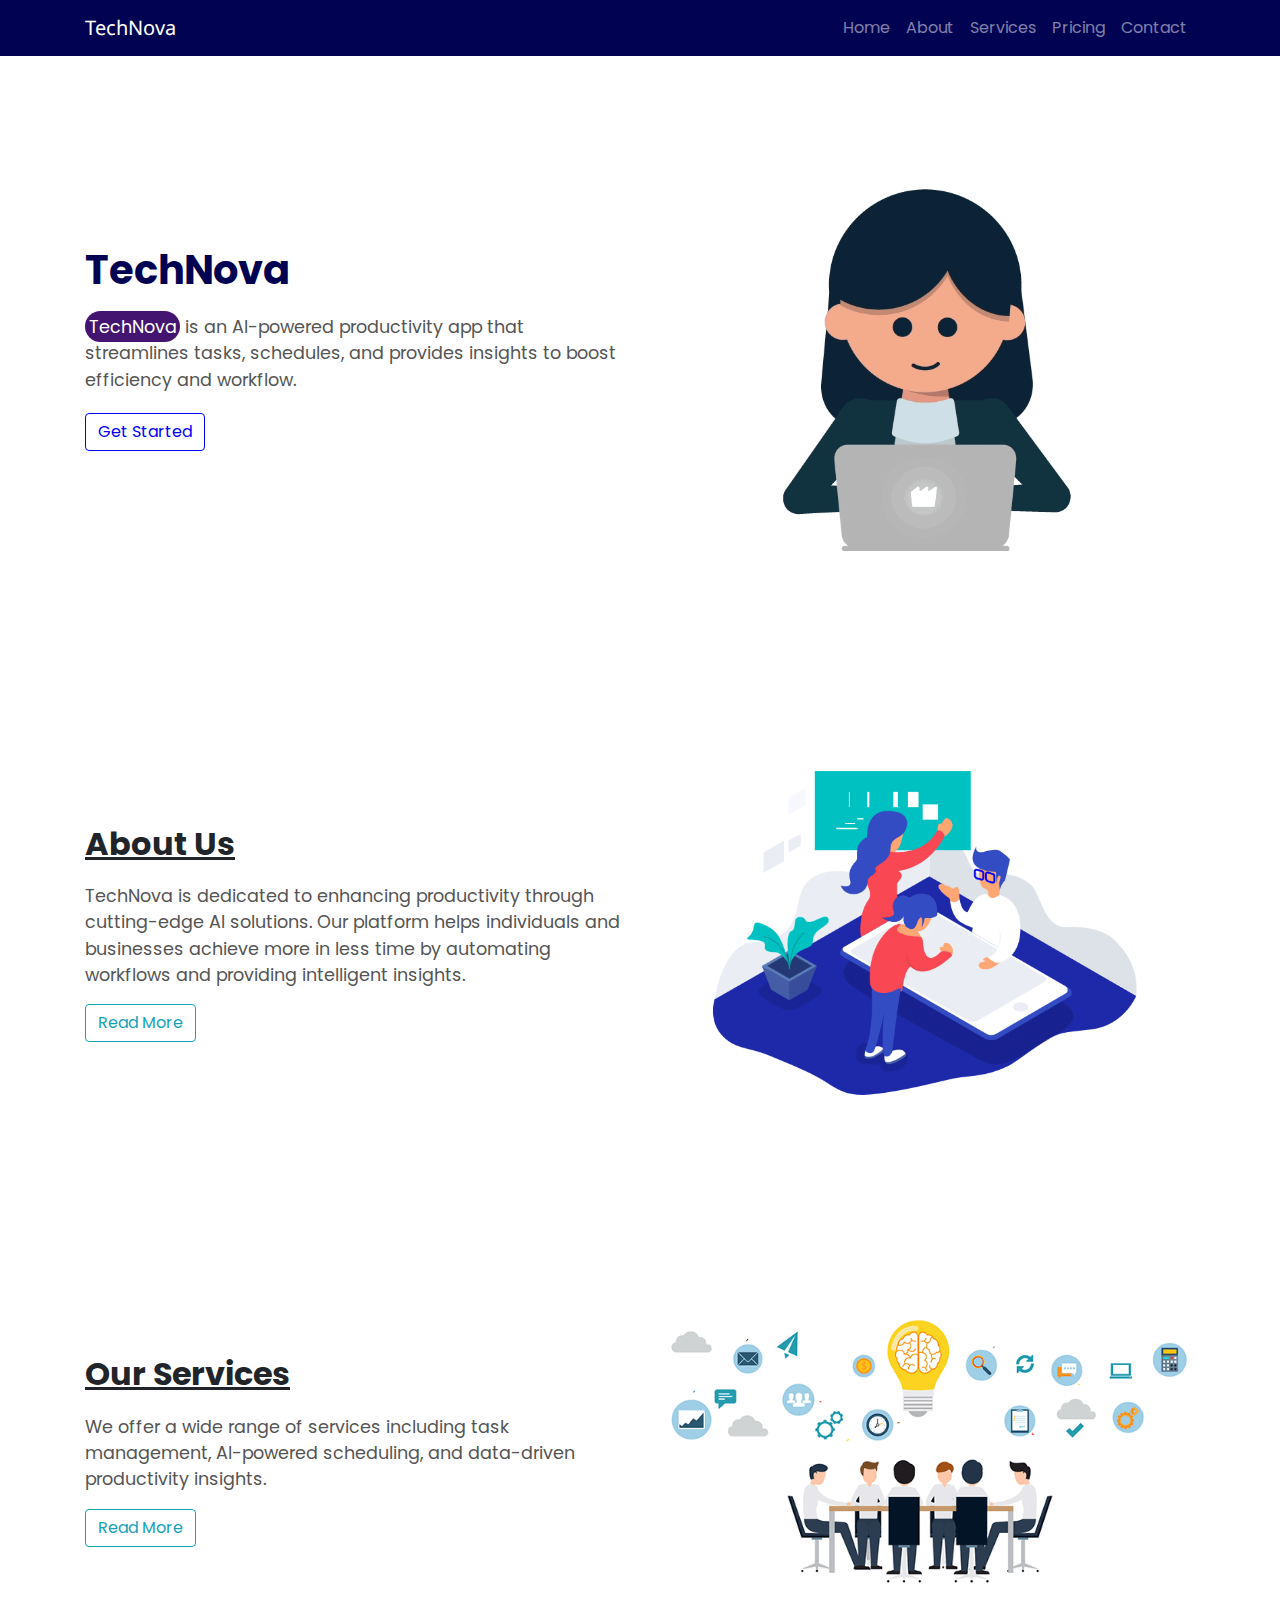
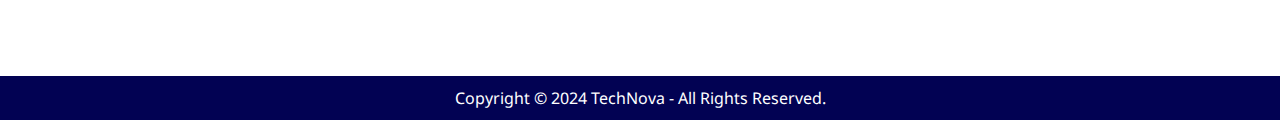
<file: index.html>
<!DOCTYPE html>
<html lang="en">
<head>
    <meta charset="UTF-8">
    <meta name="viewport" content="width=device-width, initial-scale=1.0">
    <link rel="stylesheet" href="https://cdn.jsdelivr.net/npm/bootstrap@4.4.1/dist/css/bootstrap.min.css">
    <link href="style.css" rel="stylesheet">
   <link rel="shortcut icon" href="TechNova.jpeg" type="image/x-icon">
    <title>TechNova</title>
</head>
<body>
    
<!-- Navbar -->
<nav class="navbar navbar-expand-lg navbar-dark bg-" id="navbar">
    <div class="container">
        <a class="navbar-brand" href="index.html">TechNova</a>
        <button class="navbar-toggler" type="" data-toggle="collapse" data-target="#navbarNav">
            <span class="navbar-toggler-icon"></span>
        </button>
        <div class="collapse navbar-collapse" id="navbarNav">
            <ul class="navbar-nav ml-auto">
                <li class="nav-item"><a class="nav-link" href="index.html">Home</a></li>
                <li class="nav-item"><a class="nav-link" href="#about">About</a></li>
                <li class="nav-item"><a class="nav-link" href="#services">Services</a></li>
                <li class="nav-item"><a class="nav-link" href="price.html">Pricing</a></li>
                <li class="nav-item"><a class="nav-link" href="contact.html">Contact</a></li>
            </ul>
        </div>
    </div>
</nav>

<!-- Hero Section -->
<section class="section hero text-center text-md-left">
    <div class="container">
        <div class="row align-items-center">
            <div class="col-md-6">
                <h1 class="hero-h1">TechNova</h1>
                <p class="tn-p">
                    <mark>TechNova</mark> is an AI-powered productivity app that streamlines tasks, schedules, and provides insights to boost efficiency and workflow.
                </p>
                <button class="btn btn-outline-primary custom-purple" onclick="window.location.href = 'price.html'">Get Started</button>
            </div>
            <div class="col-md-6 text-center">
                <img src="animation.gif" class="img-fluid img-gif" alt="Animation">
            </div>
        </div>
    </div>
</section>

<!-- About Section -->
<div class="section about-section" id="about">
    <div class="container">
        <div class="row align-items-center">
            <div class="col-md-6">
                <h2>About Us</h2>
                <p>
                    TechNova is dedicated to enhancing productivity through cutting-edge AI solutions. Our platform helps individuals and businesses achieve more in less time by automating workflows and providing intelligent insights.
                </p>
                <button class="btn btn-outline-info" onclick="window.location.href = 'about.html'">Read More</button>
            </div>
            <div class="col-md-6 text-center">
                <img src="about us.gif" class="img-fluid" alt="About Us Animation">
            </div>
        </div>
    </div>
</div>

<!-- Services Section -->
<div class="section services-section" id="services">
    <div class="container">
        <div class="row align-items-center">
            <div class="col-md-6">
                <h2>Our Services</h2>
                <p>
                    We offer a wide range of services including task management, AI-powered scheduling, and data-driven productivity insights.
                </p>
                <button class="btn btn-outline-info" onclick="window.location.href = 'services.html'">Read More</button>
            </div>
            <div class="col-md-6 text-center">
                <img src="services.gif" class="img-fluid" alt="Services Animation">
            </div>
        </div>
    </div>
</div>



<!-- Footer -->
<footer class="footer">
    <div class="container">
        <p class="m-0">Copyright &copy; 2024 TechNova - All Rights Reserved.</p>
    </div>
</footer>

<script src="https://code.jquery.com/jquery-3.4.1.slim.min.js"></script>
<script src="https://cdn.jsdelivr.net/npm/popper.js@1.16.0/dist/umd/popper.min.js"></script>
<script src="https://cdn.jsdelivr.net/npm/bootstrap@4.4.1/dist/js/bootstrap.min.js"></script>

</body>
</html>
</file>
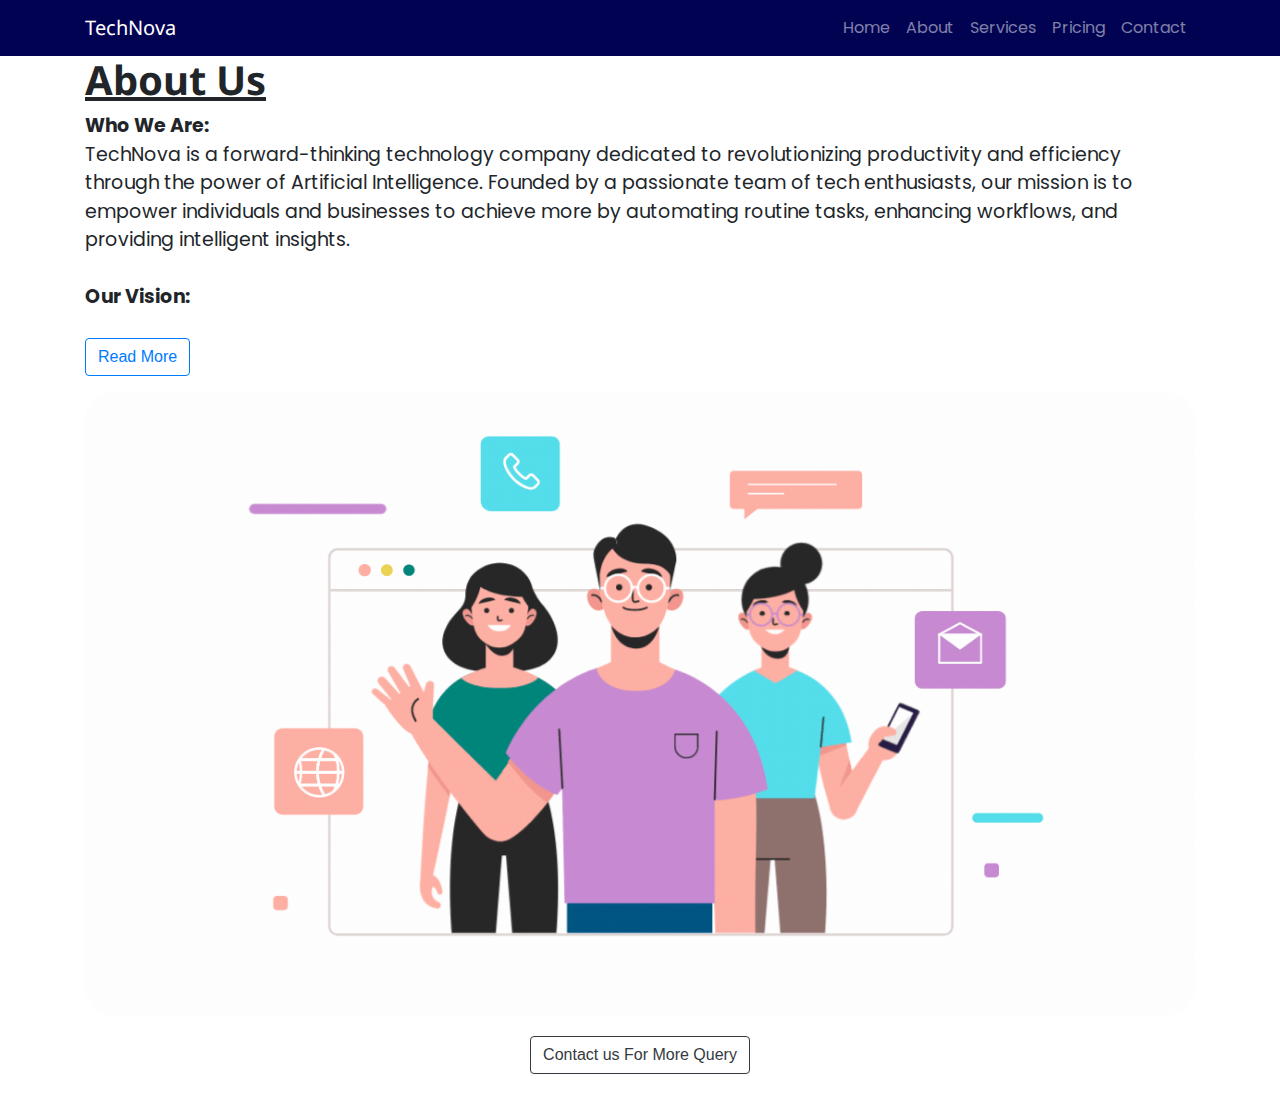
<file: about.html>
<!DOCTYPE html>
<html lang="en">
<head>
    <meta charset="UTF-8">
    <meta name="viewport" content="width=device-width, initial-scale=1.0">
    <link rel="stylesheet" href="https://cdn.jsdelivr.net/npm/bootstrap@4.4.1/dist/css/bootstrap.min.css">
    <link rel="stylesheet" href="about.css">
    <link rel="shortcut icon" href="TechNova.jpeg" type="image/x-icon">
    <title>TechNova</title>
</head>
<body>

    <nav class="navbar navbar-expand-lg navbar-dark bg-" id="navbar">
        <div class="container">
            <a class="navbar-brand" href="index.html">TechNova</a>
            <button class="navbar-toggler" type="button" data-toggle="collapse" data-target="#navbarNav" aria-controls="navbarNav" aria-expanded="false" aria-label="Toggle navigation">
                <span class="navbar-toggler-icon"></span>
            </button>            
            <div class="collapse navbar-collapse" id="navbarNav">
                <ul class="navbar-nav ml-auto">
                    <li class="nav-item"><a class="nav-link" href="index.html">Home</a></li>
                    <li class="nav-item"><a class="nav-link" href="about.html">About</a></li>
                    <li class="nav-item"><a class="nav-link" href="service.html">Services</a></li>
                    <li class="nav-item"><a class="nav-link" href="price.html">Pricing</a></li>
                    <li class="nav-item"><a class="nav-link" href="contact.html">Contact</a></li>
                </ul>
            </div>
        </div>
    </nav>

    <div class="container">
        <h1 class="animated-heading">About Us</h1>
        <p id="about-text" class="collapsed animated-text">
            <b>Who We Are:</b><br>
            TechNova is a forward-thinking technology company dedicated to revolutionizing productivity and efficiency through the power of Artificial Intelligence. Founded by a passionate team of tech enthusiasts, our mission is to empower individuals and businesses to achieve more by automating routine tasks, enhancing workflows, and providing intelligent insights.
            
            <br><br> <b>Our Vision:</b><br>
            At TechNova, we envision a world where technology seamlessly integrates with daily tasks, unlocking human potential and creativity. We believe that productivity tools should not only simplify work but also inspire innovation. Our AI-driven solutions are designed to reduce manual effort, optimize processes, and help you focus on what truly matters.
            
            <br><br><b>What We Do:</b><br>
            We specialize in developing AI-powered productivity applications that cater to a diverse range of users, from freelancers to large enterprises. Our platform offers:
            <br><br>
            <b>Task Management:</b> Effortlessly organize and prioritize tasks.
            <br><b>AI-Powered Scheduling:</b> Smart scheduling that adapts to your needs and deadlines.
            <br><b>Data-Driven Insights:</b> Analytics and insights to help you identify trends and optimize productivity.
            <br><b>Automation Tools:</b> Streamline repetitive tasks and workflows to save time and energy.
            <span class="extra-content">
                <br><br><b>Why Choose Us?</b><br><br>
                <b>Innovation:</b> We leverage the latest advancements in AI to create cutting-edge tools.
                <br><b>User-Centric Design:</b> Our platform is intuitive, user-friendly, and designed to enhance your experience.
                <br><b>Reliability:</b> We are committed to providing secure, reliable, and efficient solutions.
                <br><b>Support:</b> Our dedicated support team is always available to help you maximize the value of our tools.
                <br><br> <b>Our Commitment:</b><br><br>
                We are committed to continuous improvement and innovation. By listening to our users and adapting to their evolving needs, we strive to deliver solutions that not only meet but exceed expectations. Our goal is to be your trusted partner in productivity, helping you achieve more with less effort.
            </span>
        </p>
        <button class="btn btn-outline-primary read-more-btn" onclick="toggleReadMore()">Read More</button>
        <img src="contact us.gif" class="img-fluid mt-3 animated-img" alt="About TechNova">
        <button class="btn btn-outline-dark d-block mx-auto" onclick="window.location.href = 'contact.html'" id="contact-btn">Contact us For More Query</button>
    </div>



    <script>
        function toggleReadMore() {
            const aboutText = document.getElementById('about-text');
            const button = document.querySelector('.read-more-btn');

            if (aboutText.classList.contains('collapsed')) {
                aboutText.classList.remove('collapsed');
                aboutText.classList.add('expanded');
                button.textContent = 'Read Less';
            } else {
                aboutText.classList.remove('expanded');
                aboutText.classList.add('collapsed');
                button.textContent = 'Read More';
            }
        }
    </script>

    <script src="https://code.jquery.com/jquery-3.4.1.slim.min.js"></script>
    <script src="https://cdn.jsdelivr.net/npm/popper.js@1.16.0/dist/umd/popper.min.js"></script>
    <script src="https://cdn.jsdelivr.net/npm/bootstrap@4.4.1/dist/js/bootstrap.min.js"></script>

    
</body>
</html>
</file>
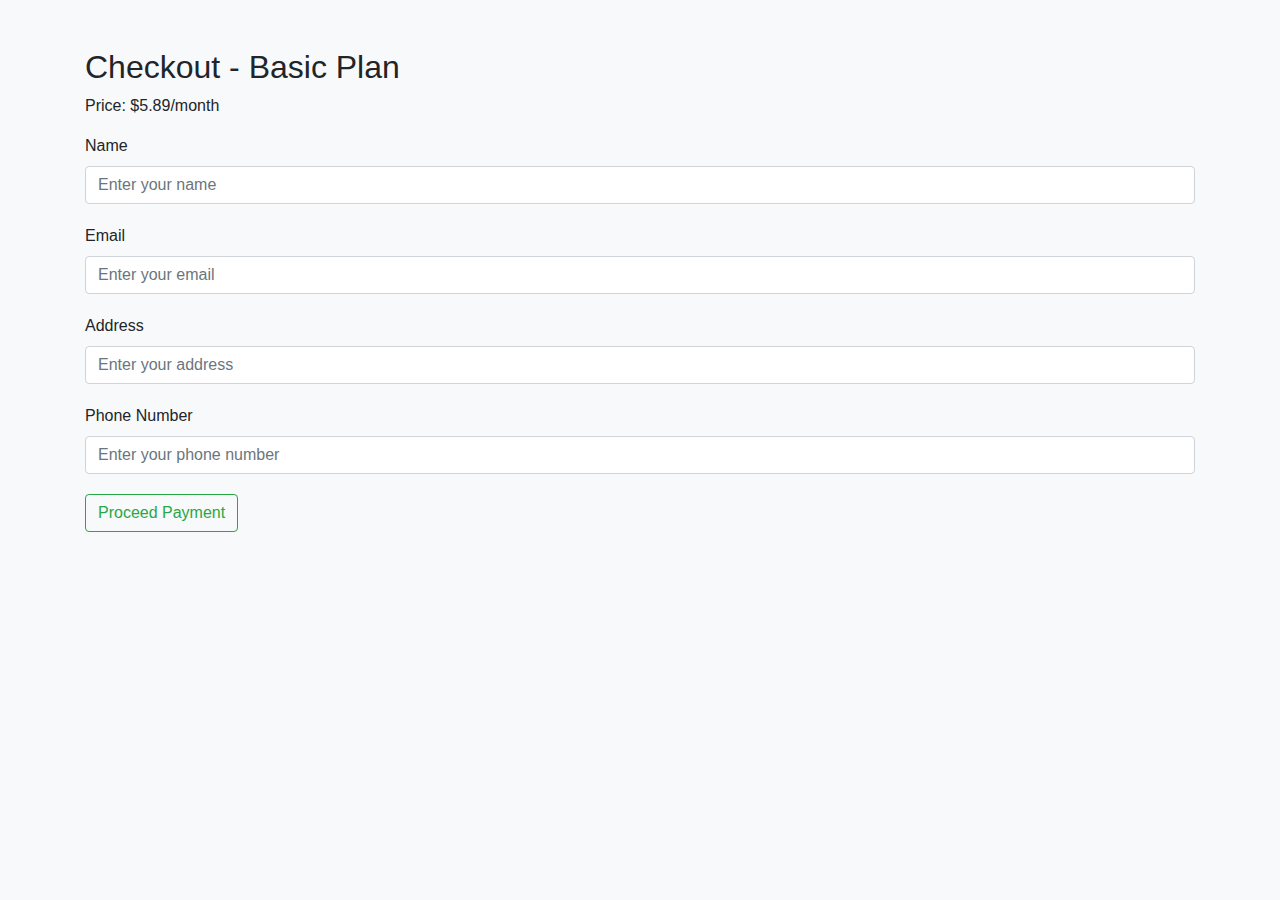
<file: choose1.html>
<!DOCTYPE html>
<html lang="en">
<head>
    <meta charset="UTF-8">
    <meta name="viewport" content="width=device-width, initial-scale=1.0">
    <link rel="shortcut icon" href="TechNova.jpeg" type="image/x-icon">
    <title>Checkout - Basic Plan</title>
    <link href="https://cdn.jsdelivr.net/npm/bootstrap@4.4.1/dist/css/bootstrap.min.css" rel="stylesheet">
    <style>
        body {
            background-color: #f8f9fa;
        }
        .form-group {
            margin-bottom: 20px;
        }

        /* Loading screen styles */
        .loading-screen {
            position: fixed;
            top: 0;
            left: 0;
            width: 100%;
            height: 100%;
            background-color: rgba(0, 0, 0, 0.5);
            color: white;
            display: flex;
            justify-content: center;
            align-items: center;
            font-size: 1.5em;
            display: none; /* Hidden by default */
            z-index: 9999;
        }
    </style>
</head>
<body>
    <div class="container my-5">
        <h2>Checkout - Basic Plan</h2>
        <p>Price: $<span id="price">5.89</span>/month</p>
        <form id="checkoutForm">
            <div class="form-group">
                <label for="name">Name</label>
                <input type="text" class="form-control" id="name" placeholder="Enter your name" required>
            </div>
            <div class="form-group">
                <label for="email">Email</label>
                <input type="email" class="form-control" id="email" placeholder="Enter your email" required>
            </div>
            <div class="form-group">
                <label for="address">Address</label>
                <input type="text" class="form-control" id="address" placeholder="Enter your address" required>
            </div>
            <div class="form-group">
                <label for="phone">Phone Number</label>
                <input type="text" class="form-control" id="phone" placeholder="Enter your phone number" required>
            </div>
            <button type="button" class="btn btn-outline-success" onclick="showPaymentPopup()">Proceed Payment</button>
        </form>

        <!-- Payment Popup -->
        <div id="paymentPopup" class="modal" tabindex="-1" role="dialog" aria-labelledby="paymentPopupLabel" aria-hidden="true">
            <div class="modal-dialog" role="document">
                <div class="modal-content">
                    <div class="modal-header">
                        <h5 class="modal-title" id="paymentPopupLabel">Payment Confirmation</h5>
                        <button type="button" class="close" data-dismiss="modal" aria-label="Close">
                            <span aria-hidden="true">&times;</span>
                        </button>
                    </div>
                    <div class="modal-body">
                        <p>Confirm your payment for the Basic Plan ($5.89/month).</p>
                        <button class="btn btn-outline-success" onclick="downloadReceipt()">Pay</button>
                    </div>
                </div>
            </div>
        </div>
    </div>

    <!-- Loading screen -->
    <div id="loadingScreen" class="loading-screen">
        <p>Redirecting... Please wait...</p>
    </div>

    <script src="https://code.jquery.com/jquery-3.4.1.slim.min.js"></script>
    <script src="https://cdn.jsdelivr.net/npm/popper.js@1.16.0/dist/umd/popper.min.js"></script>
    <script src="https://cdn.jsdelivr.net/npm/bootstrap@4.4.1/dist/js/bootstrap.min.js"></script>

    <script>
        function showPaymentPopup() {
            $('#paymentPopup').modal('show');
        }

        function downloadReceipt() {
            const receipt = `Receipt for Basic Plan - $5.89/month\n\nName: ${document.getElementById('name').value}\nEmail: ${document.getElementById('email').value}\nAddress: ${document.getElementById('address').value}\nPhone: ${document.getElementById('phone').value}`;
            const blob = new Blob([receipt], { type: 'text/plain' });
            const link = document.createElement('a');
            link.href = URL.createObjectURL(blob);
            link.download = 'receipt.txt';
            link.click();

            // Show loading screen before redirecting
            document.getElementById('loadingScreen').style.display = 'flex';

            // Wait for 2 seconds before redirecting
            setTimeout(() => {
                window.location.href = 'index.html'; // Redirect to the homepage
            }, 2000);
        }
    </script>
</body>
</html>
</file>
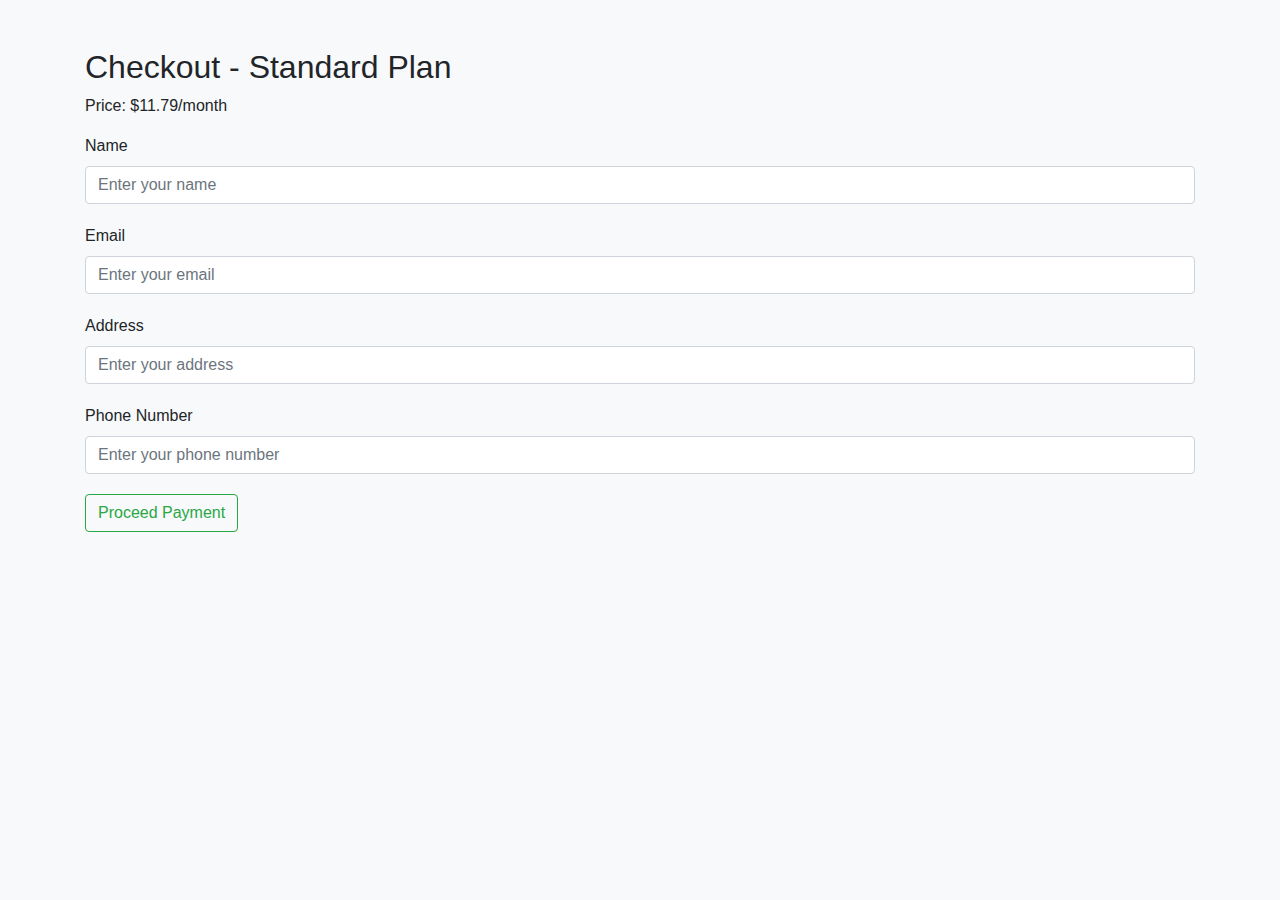
<file: choose2.html>
<!DOCTYPE html>
<html lang="en">
<head>
    <meta charset="UTF-8">
    <meta name="viewport" content="width=device-width, initial-scale=1.0">
    <link rel="shortcut icon" href="TechNova.jpeg" type="image/x-icon">
    <title>Checkout - Standard Plan</title>
    <link href="https://cdn.jsdelivr.net/npm/bootstrap@4.4.1/dist/css/bootstrap.min.css" rel="stylesheet">
    <style>
        body {
            background-color: #f8f9fa;
        }
        .form-group {
            margin-bottom: 20px;
        }
        
        /* Loading screen styles */
        .loading-screen {
            position: fixed;
            top: 0;
            left: 0;
            width: 100%;
            height: 100%;
            background-color: rgba(0, 0, 0, 0.5);
            color: white;
            display: flex;
            justify-content: center;
            align-items: center;
            font-size: 1.5em;
            display: none; /* Hidden by default */
            z-index: 9999;
        }
    </style>
</head>
<body>
    <div class="container my-5">
        <h2>Checkout - Standard Plan</h2>
        <p>Price: $<span id="price">11.79</span>/month</p>
        <form id="checkoutForm">
            <div class="form-group">
                <label for="name">Name</label>
                <input type="text" class="form-control" id="name" placeholder="Enter your name" required>
            </div>
            <div class="form-group">
                <label for="email">Email</label>
                <input type="email" class="form-control" id="email" placeholder="Enter your email" required>
            </div>
            <div class="form-group">
                <label for="address">Address</label>
                <input type="text" class="form-control" id="address" placeholder="Enter your address" required>
            </div>
            <div class="form-group">
                <label for="phone">Phone Number</label>
                <input type="text" class="form-control" id="phone" placeholder="Enter your phone number" required>
            </div>
            <button type="button" class="btn btn-outline-success" onclick="showPaymentPopup()">Proceed Payment</button>
        </form>

        <!-- Payment Popup -->
        <div id="paymentPopup" class="modal" tabindex="-1" role="dialog" aria-labelledby="paymentPopupLabel" aria-hidden="true">
            <div class="modal-dialog" role="document">
                <div class="modal-content">
                    <div class="modal-header">
                        <h5 class="modal-title" id="paymentPopupLabel">Payment Confirmation</h5>
                        <button type="button" class="close" data-dismiss="modal" aria-label="Close">
                            <span aria-hidden="true">&times;</span>
                        </button>
                    </div>
                    <div class="modal-body">
                        <p>Confirm your payment for the Basic Plan ($11.79/month).</p>
                        <button class="btn btn-outline-success" onclick="downloadReceipt()">Pay</button>
                    </div>
                </div>
            </div>
        </div>
    </div>

    <!-- Loading screen -->
    <div id="loadingScreen" class="loading-screen">
        <p>Redirecting... Please wait...</p>
    </div>

    <script src="https://code.jquery.com/jquery-3.4.1.slim.min.js"></script>
    <script src="https://cdn.jsdelivr.net/npm/popper.js@1.16.0/dist/umd/popper.min.js"></script>
    <script src="https://cdn.jsdelivr.net/npm/bootstrap@4.4.1/dist/js/bootstrap.min.js"></script>

    <script>
        function showPaymentPopup() {
            $('#paymentPopup').modal('show');
        }

        function downloadReceipt() {
            const receipt = `Receipt for Standard Plan - $11.79/month\n\nName: ${document.getElementById('name').value}\nEmail: ${document.getElementById('email').value}\nAddress: ${document.getElementById('address').value}\nPhone: ${document.getElementById('phone').value}`;
            const blob = new Blob([receipt], { type: 'text/plain' });
            const link = document.createElement('a');
            link.href = URL.createObjectURL(blob);
            link.download = 'receipt.txt';
            link.click();

            // Show loading screen before redirecting
            document.getElementById('loadingScreen').style.display = 'flex';

            // Wait for 2 seconds before redirecting
            setTimeout(() => {
                window.location.href = 'index.html'; // Redirect to the homepage
            }, 2000);
        }
    </script>
</body>
</html>
</file>
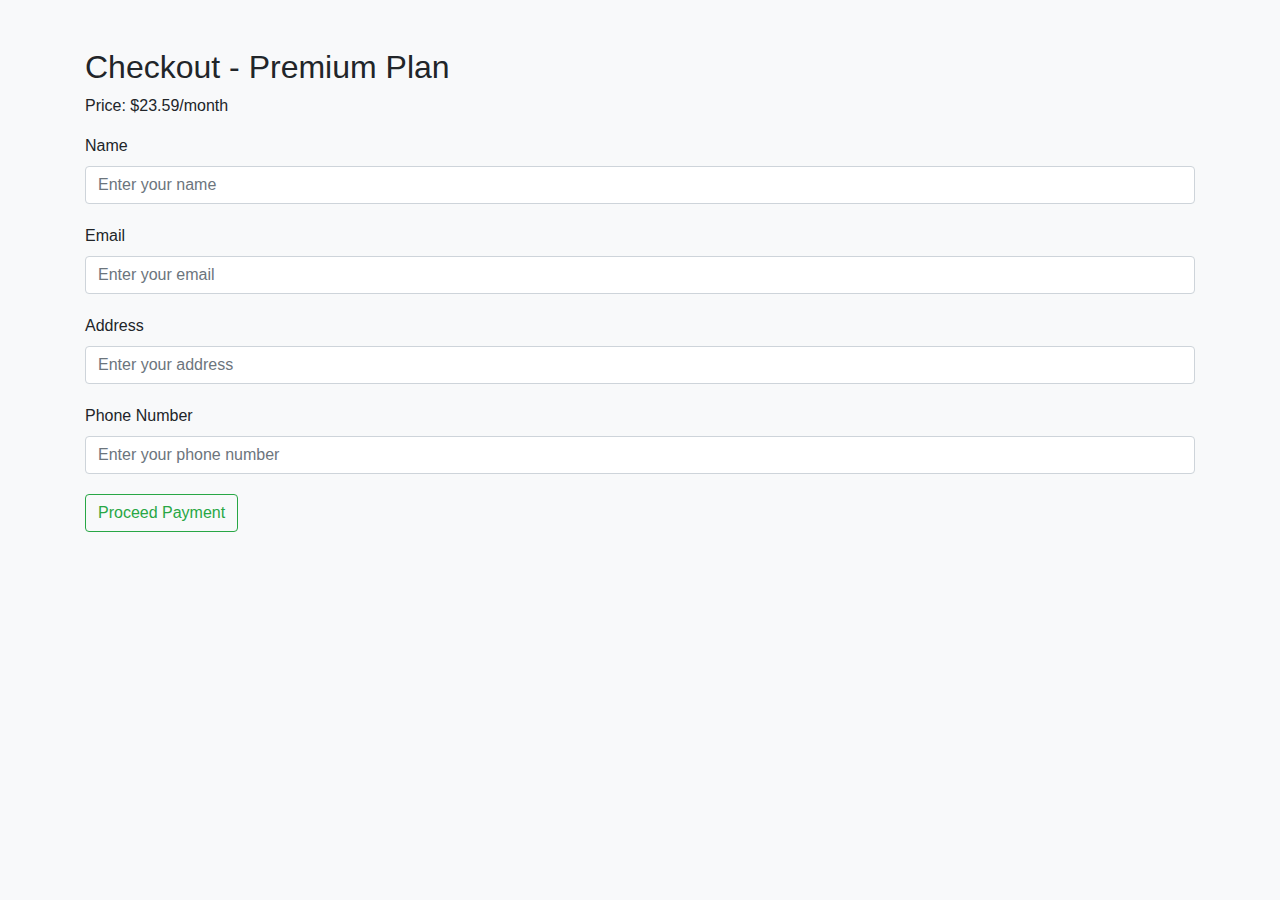
<file: choose3.html>
<!DOCTYPE html>
<html lang="en">
<head>
    <meta charset="UTF-8">
    <meta name="viewport" content="width=device-width, initial-scale=1.0">
    <link rel="shortcut icon" href="TechNova.jpeg" type="image/x-icon">
    <title>Checkout - Premium Plan</title>
    <link href="https://cdn.jsdelivr.net/npm/bootstrap@4.4.1/dist/css/bootstrap.min.css" rel="stylesheet">
    <style>
        body {
            background-color: #f8f9fa;
        }
        .form-group {
            margin-bottom: 20px;
        }
        

        /* Loading screen styles */
        .loading-screen {
            position: fixed;
            top: 0;
            left: 0;
            width: 100%;
            height: 100%;
            background-color: rgba(0, 0, 0, 0.5);
            color: white;
            display: flex;
            justify-content: center;
            align-items: center;
            font-size: 1.5em;
            display: none; /* Hidden by default */
            z-index: 9999;
        }
    </style>
</head>
<body>
    <div class="container my-5">
        <h2>Checkout - Premium Plan</h2>
        <p>Price: $<span id="price">23.59</span>/month</p>
        <form id="checkoutForm">
            <div class="form-group">
                <label for="name">Name</label>
                <input type="text" class="form-control" id="name" placeholder="Enter your name" required>
            </div>
            <div class="form-group">
                <label for="email">Email</label>
                <input type="email" class="form-control" id="email" placeholder="Enter your email" required>
            </div>
            <div class="form-group">
                <label for="address">Address</label>
                <input type="text" class="form-control" id="address" placeholder="Enter your address" required>
            </div>
            <div class="form-group">
                <label for="phone">Phone Number</label>
                <input type="text" class="form-control" id="phone" placeholder="Enter your phone number" required>
            </div>
            <button type="button" class="btn btn-outline-success" onclick="showPaymentPopup()">Proceed Payment</button>
        </form>

        <!-- Payment Popup -->
        <div id="paymentPopup" class="modal" tabindex="-1" role="dialog" aria-labelledby="paymentPopupLabel" aria-hidden="true">
            <div class="modal-dialog" role="document">
                <div class="modal-content">
                    <div class="modal-header">
                        <h5 class="modal-title" id="paymentPopupLabel">Payment Confirmation</h5>
                        <button type="button" class="close" data-dismiss="modal" aria-label="Close">
                            <span aria-hidden="true">&times;</span>
                        </button>
                    </div>
                    <div class="modal-body">
                        <p>Confirm your payment for the Basic Plan ($23.59/month).</p>
                        <button class="btn btn-outline-success" onclick="downloadReceipt()">Pay</button>
                    </div>
                </div>
            </div>
        </div>
    </div>

    <!-- Loading screen -->
    <div id="loadingScreen" class="loading-screen">
        <p>Redirecting... Please wait...</p>
    </div>

    <script src="https://code.jquery.com/jquery-3.4.1.slim.min.js"></script>
    <script src="https://cdn.jsdelivr.net/npm/popper.js@1.16.0/dist/umd/popper.min.js"></script>
    <script src="https://cdn.jsdelivr.net/npm/bootstrap@4.4.1/dist/js/bootstrap.min.js"></script>

    <script>
        function showPaymentPopup() {
            $('#paymentPopup').modal('show');
        }

        function downloadReceipt() {
            const receipt = `Receipt for Premium Plan - $23.59/month\n\nName: ${document.getElementById('name').value}\nEmail: ${document.getElementById('email').value}\nAddress: ${document.getElementById('address').value}\nPhone: ${document.getElementById('phone').value}`;
            const blob = new Blob([receipt], { type: 'text/plain' });
            const link = document.createElement('a');
            link.href = URL.createObjectURL(blob);
            link.download = 'receipt.txt';
            link.click();

            // Show loading screen before redirecting
            document.getElementById('loadingScreen').style.display = 'flex';

            // Wait for 2 seconds before redirecting
            setTimeout(() => {
                window.location.href = 'index.html'; // Redirect to the homepage
            }, 2000);
        }
    </script>
</body>
</html>
</file>
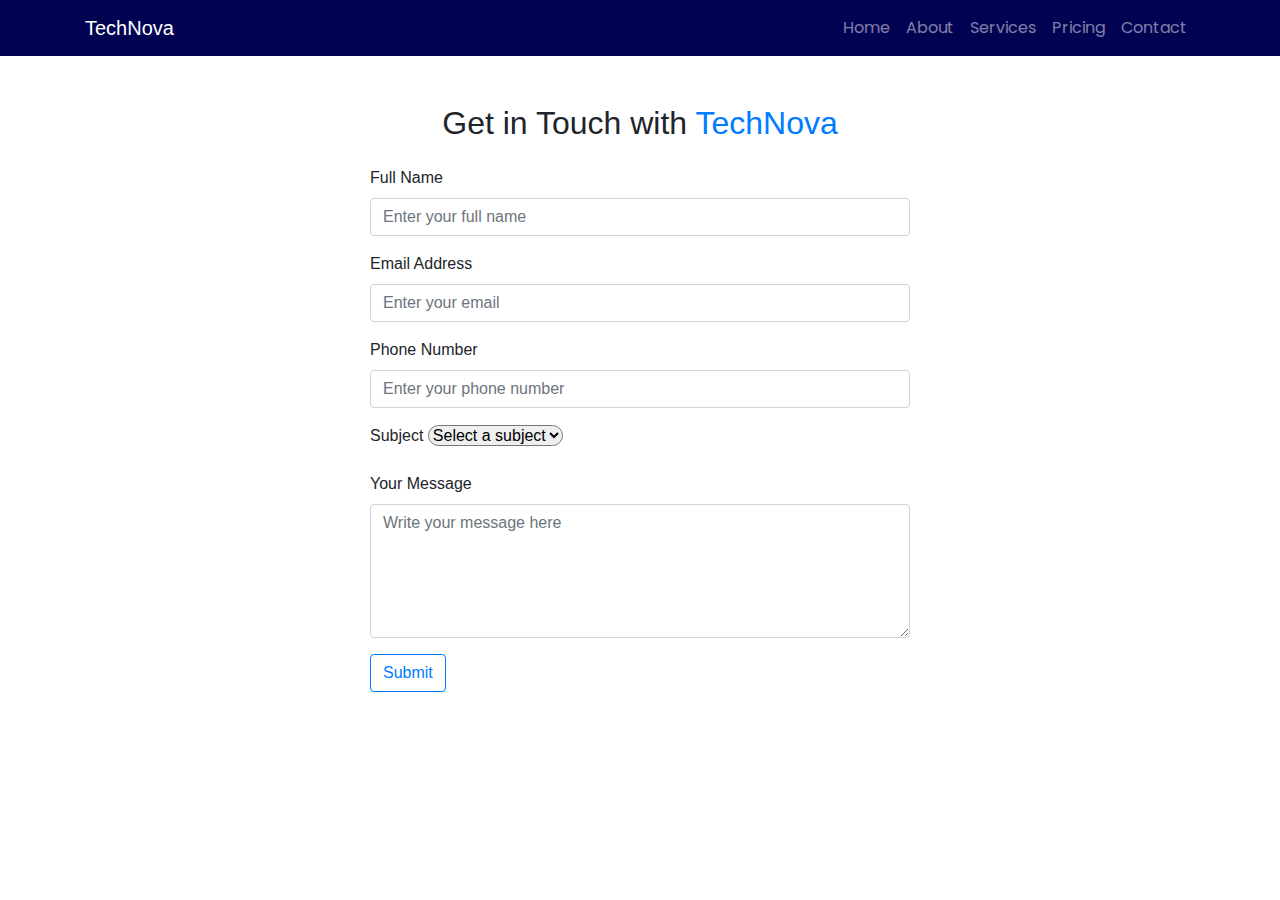
<file: contact.html>
<!DOCTYPE html>
<html lang="en">
<head>
    <meta charset="UTF-8">
    <meta name="viewport" content="width=device-width, initial-scale=1.0">
    <link rel="stylesheet" href="https://cdn.jsdelivr.net/npm/bootstrap@4.4.1/dist/css/bootstrap.min.css">
    <link rel="stylesheet" href="contact.css">
    <link rel="shortcut icon" href="TechNova.jpeg" type="image/x-icon">
    <title>TechNova</title>
</head>
<body>
    <!-- Navbar -->
    <nav class="navbar navbar-expand-lg navbar-dark bg-" id="navbar">
        <div class="container">
            <a class="navbar-brand" href="index.html">TechNova</a>
            <button class="navbar-toggler" type="" data-toggle="collapse" data-target="#navbarNav">
                <span class="navbar-toggler-icon"></span>
            </button>
            <div class="collapse navbar-collapse" id="navbarNav">
                <ul class="navbar-nav ml-auto">
                    <li class="nav-item"><a class="nav-link" href="index.html">Home</a></li>
                    <li class="nav-item"><a class="nav-link" href="about.html">About</a></li>
                    <li class="nav-item"><a class="nav-link" href="service.html">Services</a></li>
                    <li class="nav-item"><a class="nav-link" href="price.html">Pricing</a></li>
                    <li class="nav-item"><a class="nav-link" href="contact.html">Contact</a></li>
                </ul>
            </div>
        </div>
    </nav>

    <!-- Contact Form -->
    <div class="container my-5">
        <h2 class="text-center mb-4">Get in Touch with <span class="text-primary">TechNova</span></h2>
        
        <div class="row justify-content-center">
          <div class="col-md-8 col-lg-6">
            <form id="contactForm">
              <!-- Full Name -->
              <div class="mb-3">
                <label for="name" class="form-label">Full Name</label>
                <input type="text" class="form-control" id="name" placeholder="Enter your full name" required="">
              </div>
    
              <!-- Email Address -->
              <div class="mb-3">
                <label for="email" class="form-label">Email Address</label>
                <input type="email" class="form-control" id="email" placeholder="Enter your email" required="">
              </div>
    
              <!-- Phone Number -->
              <div class="mb-3">
                <label for="phone" class="form-label">Phone Number</label>
                <input type="tel" class="form-control" id="phone" placeholder="Enter your phone number" required="">
              </div>
    
              <!-- Subject Dropdown -->
              <div class="mb-3">
                <label for="subject" class="form-label">Subject</label>
                <select class="form-select" id="subject" required="">
                  <option value="" selected disabled>Select a subject</option>
                  <option value="support">Support</option>
                  <option value="sales">Sales Inquiry</option>
                  <option value="feedback">Feedback</option>
                  <option value="other">Other</option>
                </select>
              </div>
    
              <!-- Message Textarea -->
              <div class="mb-3">
                <label for="message" class="form-label">Your Message</label>
                <textarea class="form-control" id="message" rows="5" placeholder="Write your message here" required=""></textarea>
              </div>
    
              <!-- Submit Button -->
              <form id="contactForm">
                <!-- Your existing form fields -->
                <div class="d-grid">
                    <button type="button" class="btn btn-outline-primary" onclick="submitPopup()">Submit</button>
                </div>
            </form>
            
            </form>
          </div>
        </div>
    </div>

    <!-- Loading Screen -->
<div id="loadingScreen" class="loading-screen">
  <div class="spinner"></div>
</div>

<!-- Thank You Popup -->
<div id="thankYouPopup" class="popup-overlay">
  <div class="popup">
      <img src="tick.png" alt="Success" class="popup-icon">
      <h3>Thank You!</h3>
      <p>Your details have been successfully submitted. Thanks!</p>
      <button class="btn btn-primary" onclick="closePopup()">OK</button>
  </div>
</div>





    <script src="https://code.jquery.com/jquery-3.4.1.slim.min.js"></script>
    <script src="https://cdn.jsdelivr.net/npm/popper.js@1.16.0/dist/umd/popper.min.js"></script>
    <script src="https://cdn.jsdelivr.net/npm/bootstrap@4.4.1/dist/js/bootstrap.min.js"></script>

    <script>
       function submitPopup() {
    // Form validation
    const name = document.getElementById('name').value.trim();
    const email = document.getElementById('email').value.trim();
    const phone = document.getElementById('phone').value.trim();
    const subject = document.getElementById('subject').value;
    const message = document.getElementById('message').value.trim();

    if (!name || !email || !phone || !subject || !message) {
        alert('Please fill in all the fields before submitting.');
        return;
    }

    // Show loading screen
    document.getElementById('loadingScreen').style.display = 'flex';

    // After 2 seconds, hide loading and show the thank you popup
    setTimeout(() => {
        document.getElementById('loadingScreen').style.display = 'none';
        document.getElementById('thankYouPopup').style.display = 'flex';
    }, 2000);
}

function closePopup() {
    document.getElementById('thankYouPopup').style.display = 'none';
    document.getElementById('contactForm').reset(); // Reset the form
}

    </script>
</body>
</html>
</file>
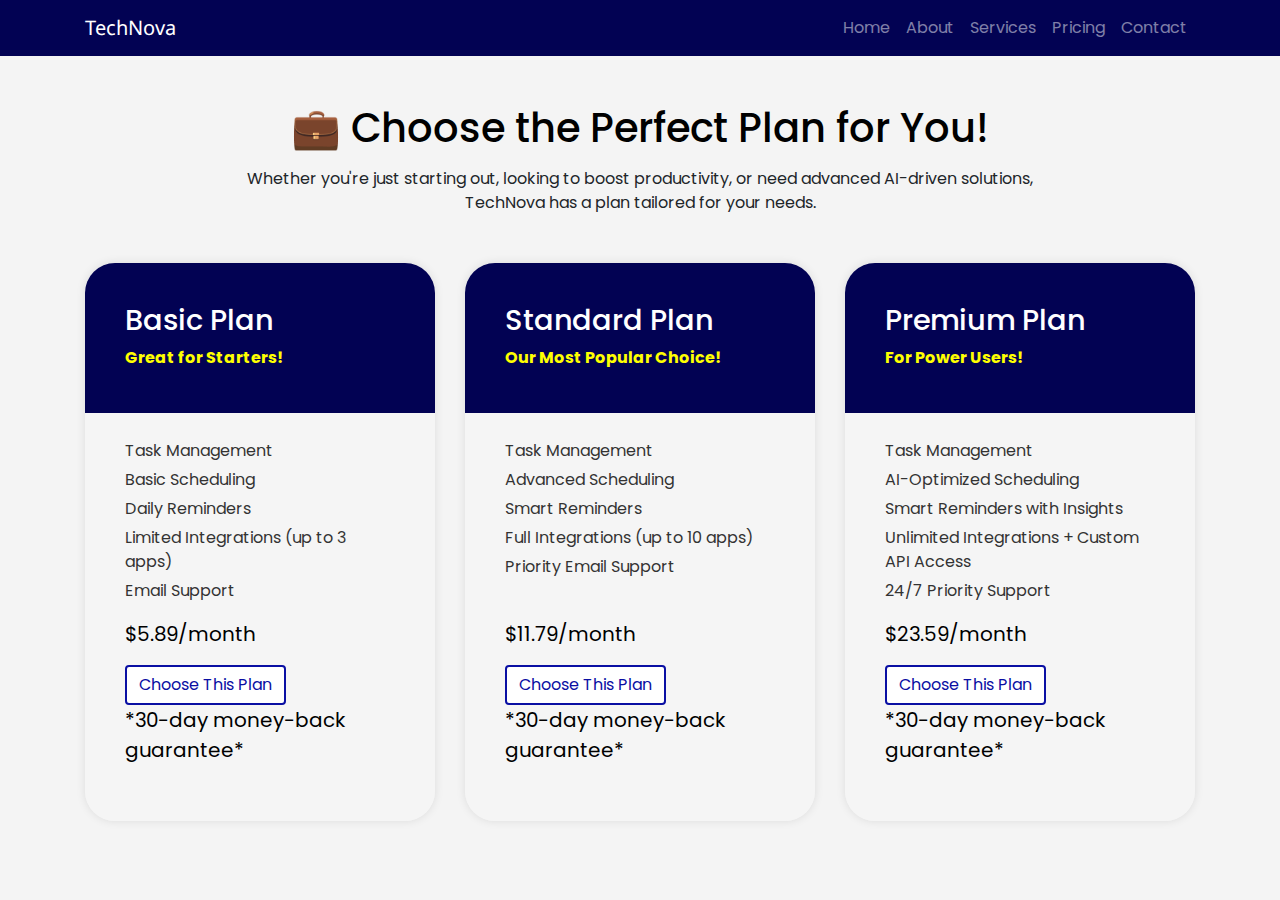
<file: price.html>
<!DOCTYPE html>
<html lang="en">
<head>
    <meta charset="UTF-8">
    <meta name="viewport" content="width=device-width, initial-scale=1.0">
    <link rel="stylesheet" href="https://cdn.jsdelivr.net/npm/bootstrap@4.4.1/dist/css/bootstrap.min.css">
    <link rel="shortcut icon" href="TechNova.jpeg" type="image/x-icon">
    <link rel="stylesheet" href="price.css">
    <title>TechNova</title>
</head>
<body>

    <nav class="navbar navbar-expand-lg navbar-dark bg-" id="navbar">
        <div class="container">
            <a class="navbar-brand" href="index.html">TechNova</a>
            <button class="navbar-toggler" type="button" data-toggle="collapse" data-target="#navbarNav">
                <span class="navbar-toggler-icon"></span>
            </button>
            <div class="collapse navbar-collapse" id="navbarNav">
                <ul class="navbar-nav ml-auto">
                    <li class="nav-item"><a class="nav-link" href="index.html">Home</a></li>
                    <li class="nav-item"><a class="nav-link" href="about.html">About</a></li>
                    <li class="nav-item"><a class="nav-link" href="service.html">Services</a></li>
                    <li class="nav-item"><a class="nav-link" href="price.html">Pricing</a></li>
                    <li class="nav-item"><a class="nav-link" href="contact.html">Contact</a></li>
                </ul>
            </div>
        </div>
    </nav>

    <div class="main text-center my-5">
        <h1 class="h1">💼 Choose the Perfect Plan for You!</h1>
        <p>Whether you're just starting out, looking to boost productivity, or need advanced AI-driven solutions, TechNova has a plan tailored for your needs.</p>
    </div>

    <div class="container">
        <div class="row justify-content-center">
            <div class="col-md-4 mb-4">
                <div class="basic plan-box">
                    <div class="plan-detail">
                        <h1>Basic Plan</h1>
                        <p>Great for Starters!</p>
                        <ul>
                            <br>
                            <br>
                            <li>Task Management</li>
                            <li>Basic Scheduling</li>
                            <li>Daily Reminders</li>
                            <li>Limited Integrations (up to 3 apps)</li>
                            <li>Email Support</li>
                        </ul>
                    </div>
                    <div class="price">
                        <p>$<span>5.89</span>/month</p>
                        <button class="btn btn-outline-primary custom-purple" onclick="window.location.href='choose1.html?plan=basic&price=5.89'">Choose This Plan</button>
                        <p>*30-day money-back guarantee*</p>
                    </div>
                </div>
            </div>

            <div class="col-md-4 mb-4">
                <div class="standard plan-box">
                    <div class="plan-detail">
                        <h1>Standard Plan</h1>
                        <p>Our Most Popular Choice!</p>
                        <ul>
                            <br>
                            <br>
                            <li>Task Management</li>
                            <li>Advanced Scheduling</li>
                            <li>Smart Reminders</li>
                            <li>Full Integrations (up to 10 apps)</li>
                            <li>Priority Email Support</li>
                        </ul>
                    </div>
                    <div class="price">
                        <p>$<span>11.79</span>/month</p>
                        <button class="btn btn-outline-primary custom-purple" onclick="window.location.href='choose2.html?plan=standard&price=11.79'">Choose This Plan</button>
                        <p>*30-day money-back guarantee*</p>
                    </div>
                </div>
            </div>

            <div class="col-md-4 mb-4">
                <div class="premium plan-box">
                    <div class="plan-detail">
                        <h1>Premium Plan</h1>
                        <p>For Power Users!</p>
                        <ul>
                            <br>
                            <br>
                            <li>Task Management</li>
                            <li>AI-Optimized Scheduling</li>
                            <li>Smart Reminders with Insights</li>
                            <li>Unlimited Integrations + Custom API Access</li>
                            <li>24/7 Priority Support</li>
                        </ul>
                    </div>
                    <div class="price">
                        <p>$<span>23.59</span>/month</p>
                        <button class="btn btn-outline-primary custom-purple" onclick="window.location.href='choose3.html?plan=premium&price=23.59'">Choose This Plan</button>
                        <p>*30-day money-back guarantee*</p>
                    </div>
                </div>
            </div>
        </div>
    </div>


    <script src="https://code.jquery.com/jquery-3.4.1.slim.min.js"></script>
    <script src="https://cdn.jsdelivr.net/npm/popper.js@1.16.0/dist/umd/popper.min.js"></script>
    <script src="https://cdn.jsdelivr.net/npm/bootstrap@4.4.1/dist/js/bootstrap.min.js"></script>
</body>
</html>
</file>
<file: style.css>
@import url('https://fonts.googleapis.com/css2?family=Noto+Sans:wght@400;700&display=swap');
@import url('https://fonts.googleapis.com/css2?family=Poppins:ital,wght@0,100;0,200;0,300;0,400;0,500;0,600;0,700;0,800;0,900;1,100;1,200;1,300;1,400;1,500;1,600;1,700;1,800;1,900&display=swap');


body {
    font-family: 'Poppins', sans-serif;
}

/* Navbar Styles */
#navbar {
    background-color: rgb(2, 2, 83); /* Reverted to original dark blue */
    font-family: "Noto sans";
}

.navbar-brand {
    cursor: pointer;
}

.navbar-nav .nav-link {
    color: white;
    font-family: "Poppins";
}

.navbar-nav .nav-link:hover {
    color: azure;
}

/* Hero Section */
.hero-h1 {
    color: rgb(2, 2, 83);
    font-weight: bold;
    margin-bottom: 20px;
}

.tn-p {
    color: rebeccapurple;
    max-width: 100%;
    margin-bottom: 20px;
}

.custom-purple {
    color: blue;
    background-color: white;
    border-color: blue;
    width: 120px;
}

.custom-purple:hover {
    background-color: rgb(3, 3, 140);
    border-color: rgb(3, 3, 140);
}

.img-gif {
    max-width: 100%;
    height: auto;
}

/* About and Services Section */
.section {
    padding: 90px 0px; /* Increased padding for more space */
}

.section h2 {
    font-size: 2rem;
    margin-bottom: 20px;
    font-weight: bold;
    text-decoration: underline;
}

.section p {
    font-size: 1.1rem;
    color: #555;
}

/* Footer */
.footer {
    background-color: rgb(2, 2, 83);
    color: white;
    padding: 10px 0;
    text-align: center;
    font-family: "Noto sans";
}


mark{
    background-color: rgb(68, 21, 112);
    border-radius: 20px;
    color: white;
}
</file>
<file: about.css>
@import url('https://fonts.googleapis.com/css2?family=Noto+Sans:ital,wght@0,100..900;1,100..900&display=swap');
@import url('https://fonts.googleapis.com/css2?family=Itim&display=swap');
@import url('https://fonts.googleapis.com/css2?family=Poppins:ital,wght@0,100;0,200;0,300;0,400;0,500;0,600;0,700;0,800;0,900;1,100;1,200;1,300;1,400;1,500;1,600;1,700;1,800;1,900&display=swap');


body {
    overflow-x: hidden;
    margin: 0;
    padding: 0;
}

h1 {
    text-decoration: underline;
    font-family: "Noto Sans", sans-serif;
    font-weight: bold;
    animation: raiseHeading 1.5s ease-out forwards;
}

/* Animation for heading to rise up */
@keyframes raiseHeading {
    from {
        opacity: 0;
        transform: translateY(50px);
    }
    to {
        opacity: 1;
        transform: translateY(0);
    }
}

p {
    font-size: 19px;
    animation: textUpwards 1.5s ease-out forwards;
    font-family: "Poppins";
}

/* Animation for text to move upwards */
@keyframes textUpwards {
    from {
        opacity: 0;
        transform: translateY(100px);
    }
    to {
        opacity: 1;
        transform: translateY(0);
    }
}

img {
    animation: imgSlideIn 1.5s ease-out forwards;
    border-radius: 30px;
    width: 100%;
    height: auto;
    max-width: 900px;
}

button {
    animation: imgSlideOut 1.5s ease-out forwards;
    font-family: 'Gill Sans', 'Gill Sans MT', Calibri, 'Trebuchet MS', sans-serif;
}

/* Animation for image to move left to right */
@keyframes imgSlideIn {
    from {
        opacity: 0;
        transform: translateX(-100px);
    }
    to {
        opacity: 1;
        transform: translateX(0);
    }
}

/* Responsive layout adjustments for mobile devices */
@media (max-width: 767px) {
    h1 {
        text-align: center;
        font-size: 24px;
    }
    p {
        font-size: 16px;
        text-align: justify;
    }
    .btn {
        display: block;
        width: 100%;
        margin: 15px auto;
    }
    img {
        margin-top: 20px;
    }
}

/* Additional adjustments for tablets */
@media (min-width: 768px) and (max-width: 991px) {
    h1 {
        font-size: 28px;
    }
    p {
        font-size: 18px;
    }
    img {
        margin-top: 30px;
    }
}

/* CSS to handle expanded/collapsed state */
.extra-content {
    display: none;
}

.read-more-btn {
    margin-top: 10px;
    cursor: pointer;
}

.expanded .extra-content {
    display: inline;
}

.collapsed {
    max-height: 200px;
    overflow: hidden;
}

#contact-btn {
    animation: imgSlideIn 2s ease-out forwards;
    font-family: 'Gill Sans', 'Gill Sans MT', Calibri, 'Trebuchet MS', sans-serif;
    display: block;
    margin: 20px auto;
    margin-bottom: 20px;
}

#navbar {
    background-color: rgb(2, 2, 83);
}

.navbar-brand {
    cursor: pointer;
    font-family: "Noto Sans";
}

.navbar-nav .nav-link {
    color: white;
    font-family: "Poppins";
}

.navbar-nav .nav-link:hover {
    color: azure;
}
</file>
<file: contact.css>
@import url('https://fonts.googleapis.com/css2?family=Noto+Sans:wght@400;700&display=swap');
@import url('https://fonts.googleapis.com/css2?family=Poppins:ital,wght@0,100;0,200;0,300;0,400;0,500;0,600;0,700;0,800;0,900;1,100;1,200;1,300;1,400;1,500;1,600;1,700;1,800;1,900&display=swap');


#navbar {
    background-color: rgb(2, 2, 83);

}

.navbar-brand {
    cursor: pointer;
}

.navbar-nav .nav-link {
    color: white;
    font-family: "Poppins";
}

.navbar-nav .nav-link:hover {
    color: azure;
}

select {
    border-radius: 30px;
}



/* Popup Content */
.popup-content {
    background: #fff;
    padding: 30px;
    text-align: center;
    border-radius: 10px;
    max-width: 400px;
    width: 90%;
    position: relative;
}

.popup-content img.tick-icon {
    width: 60px;
    height: 60px;
    margin-bottom: 20px;
}

.popup-content h2 {
    font-size: 1.8rem;
    font-weight: 700;
    margin-bottom: 10px;
}

.popup-content p {
    font-size: 1rem;
    color: #555;
    margin-bottom: 20px;
}

.popup-content .btn {
    width: 100%;
}


/* Loading Screen Styles */
.loading-screen {
    display: none;
    position: fixed;
    top: 0;
    left: 0;
    width: 100%;
    height: 100%;
    background-color: rgba(255, 255, 255, 0.9);
    justify-content: center;
    align-items: center;
    z-index: 1000;
}

.spinner {
    width: 60px;
    height: 60px;
    border: 8px solid #ccc;
    border-top-color: #007bff;
    border-radius: 50%;
    animation: spin 1s linear infinite;
}

@keyframes spin {
    to {
        transform: rotate(360deg);
    }
}

/* Thank You Popup Styles */
.popup-overlay {
    display: none;
    position: fixed;
    top: 0;
    left: 0;
    width: 100%;
    height: 100%;
    background: rgba(0, 0, 0, 0.7);
    justify-content: center;
    align-items: center;
    z-index: 1001;
}

.popup {
    background: white;
    padding: 30px;
    border-radius: 10px;
    text-align: center;
    max-width: 400px;
    width: 100%;
}

.popup-icon {
    width: 60px;
    margin-bottom: 20px;
}
</file>
<file: price.css>
@import url('https://fonts.googleapis.com/css2?family=Noto+Sans:wght@400;700&display=swap');
@import url('https://fonts.googleapis.com/css2?family=Poppins:ital,wght@0,100;0,200;0,300;0,400;0,500;0,600;0,700;0,800;0,900;1,100;1,200;1,300;1,400;1,500;1,600;1,700;1,800;1,900&display=swap');


* {
    margin: 0;
    padding: 0;
    box-sizing: border-box;
}

body {
    font-family: 'Noto Sans', sans-serif;
    background-color: #f4f4f4;
}

/* Navbar styles */
#navbar {
    background-color: rgb(2, 2, 83);
}

.navbar-nav .nav-link {
    color: white;
    font-family: "Poppins";
}

.navbar-nav .nav-link:hover {
    color: azure;
}

/* Main Section */
.main .h1 {
    color: black;
    font-size: 2.5rem;
    margin-bottom: 15px;
    font-family: "Poppins";
}

.main p {
    font-size: 1rem;
    max-width: 800px;
    margin: 0 auto;
    font-family: "Poppins";
}

/* Plan Boxes */
.plan-box {
    background: linear-gradient(rgb(2, 2, 83) 150px, rgb(245, 245, 245) 150px);
    border-radius: 30px;
    padding: 40px;
    box-shadow: 0 0 10px rgba(0, 0, 0, 0.1);
    transition: 0.3s;
    height: 100%;
    display: flex;
    flex-direction: column;
    justify-content: space-between;
}

.plan-box:hover {
    transform: scale(1.05);
    box-shadow: 0 0 20px rgba(0, 0, 0, 0.3);
}

.plan-detail h1 {
    font-size: 1.8rem;
    color: white;
    font-family: "Poppins";
}

.plan-detail p {
    color: yellow;
    font-weight: bold;
    font-family: "Poppins";
}

.plan-detail ul {
    list-style: none;
    padding-left: 0;
    color: #333;
    font-family: "Poppins";
}

.plan-detail ul li {
    margin: 5px 0;
    
}

.price p {
    font-size: 20px;
    color: black;font-family: "Poppins";
}

button.custom-purple {
    background-color: white;
    color: rgb(10, 15, 163);
    border: 2px solid rgb(10, 15, 163);
    transition: 0.3s;
    font-family: "Poppins";
}

button.custom-purple:hover {
    background-color: rgb(2, 2, 83);
    color: white;
    border: 2px solid rgb(2, 2, 83);
}

/* Responsive Styles */
@media (max-width: 768px) {
    .main .h1 {
        font-size: 2rem;
    }

    .plan-box {
        padding: 30px;
    }
}
</file>
